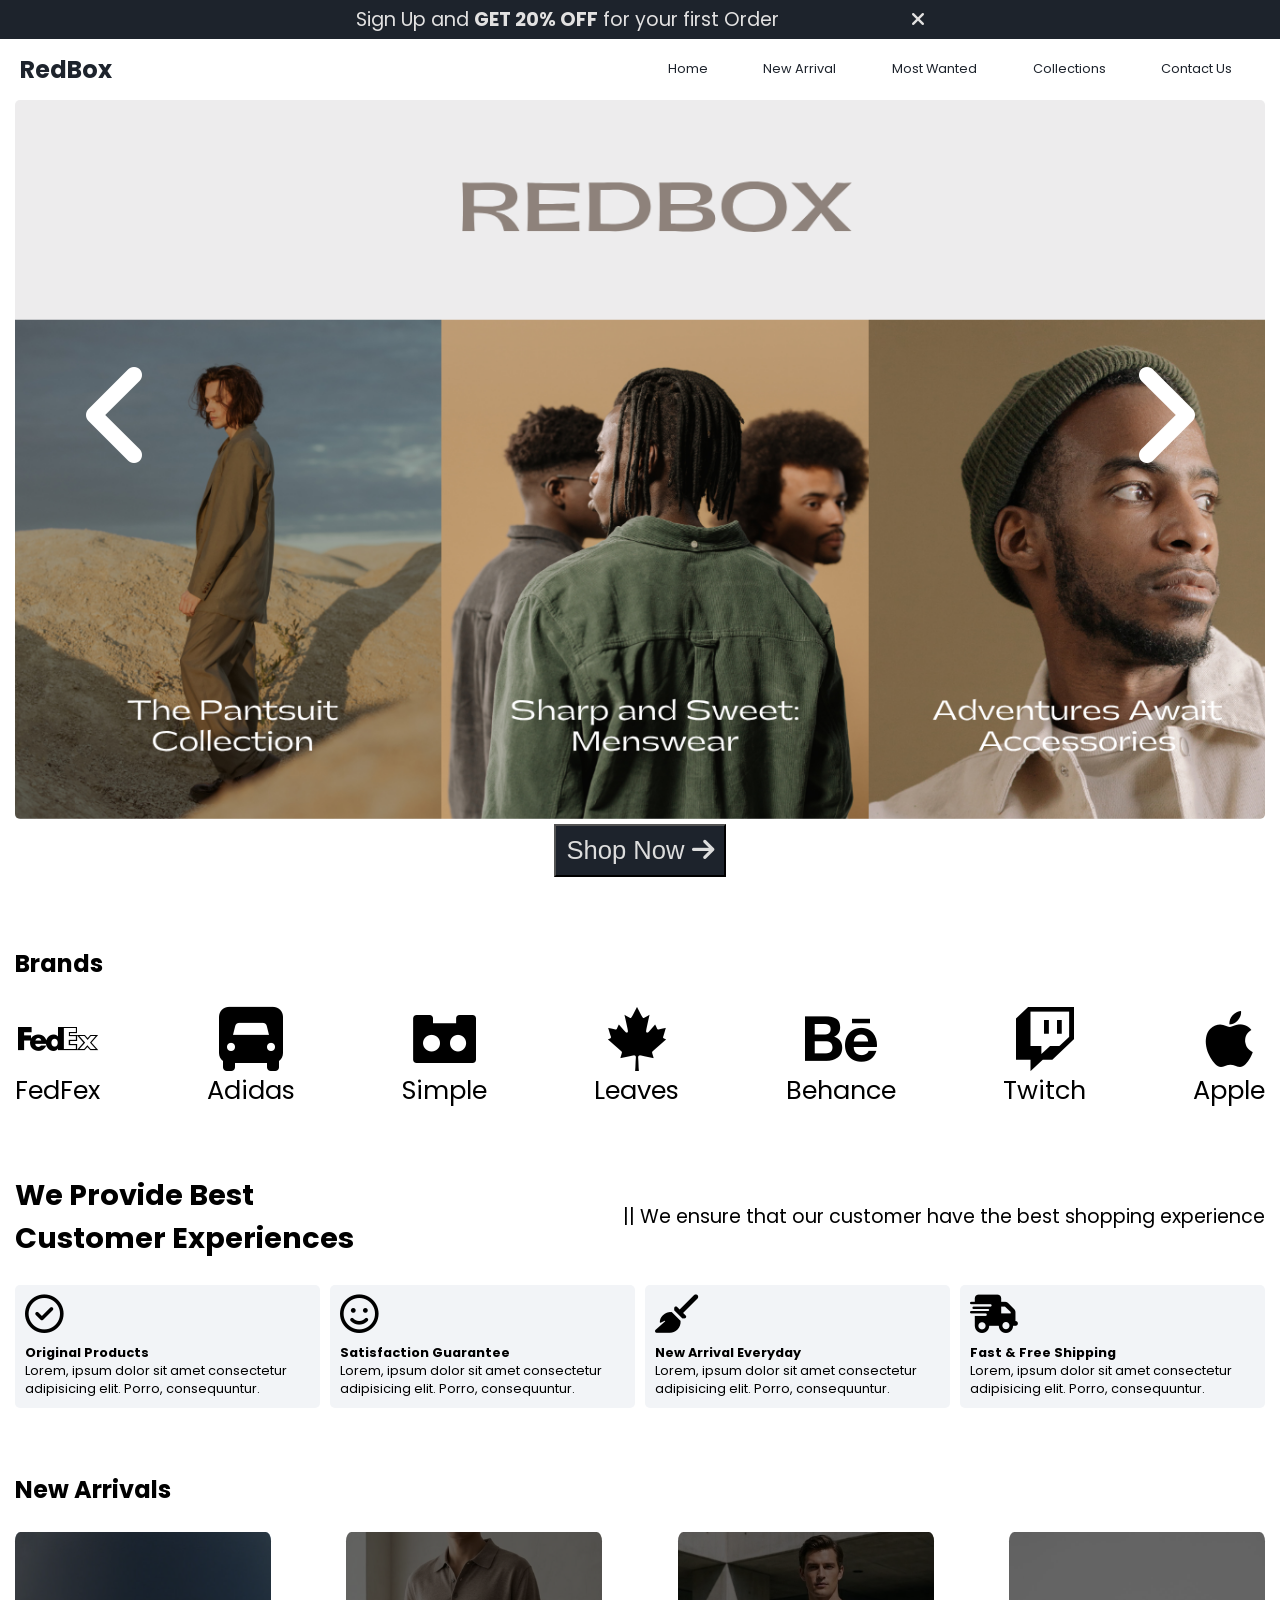
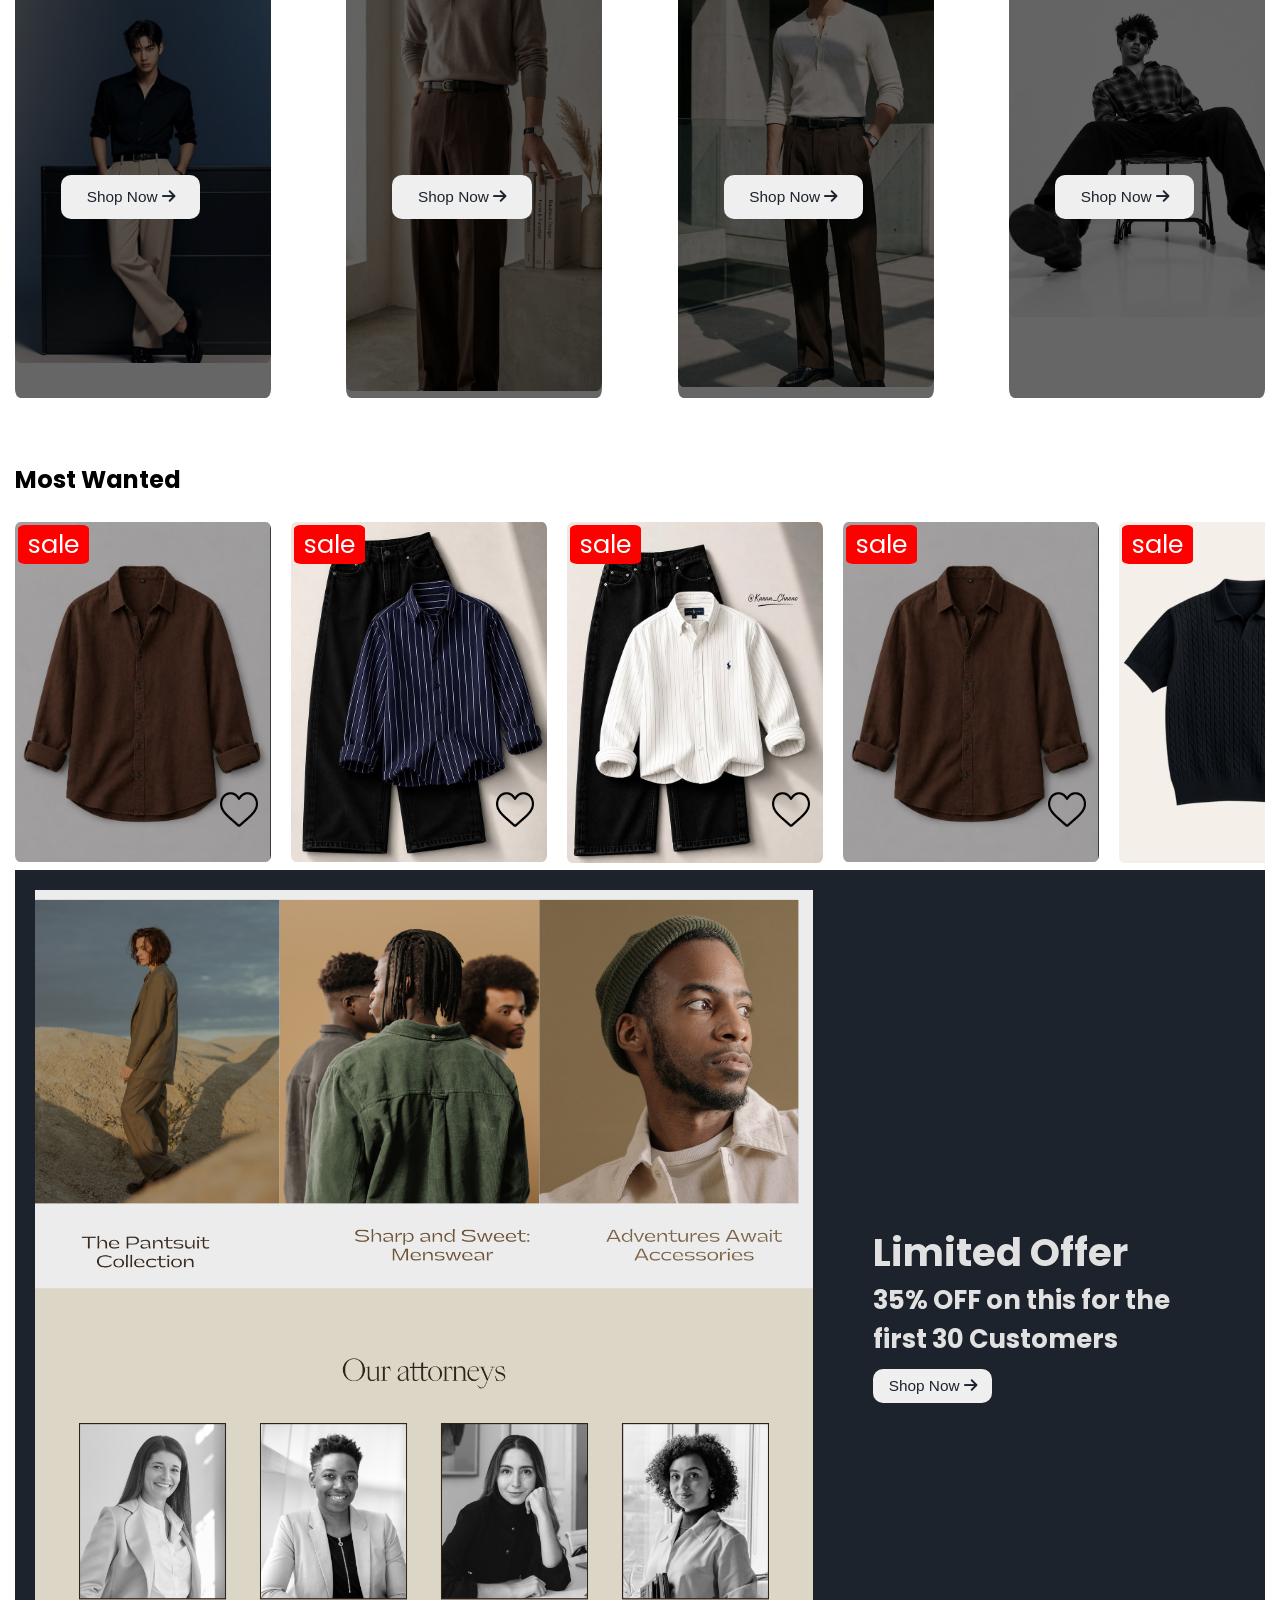
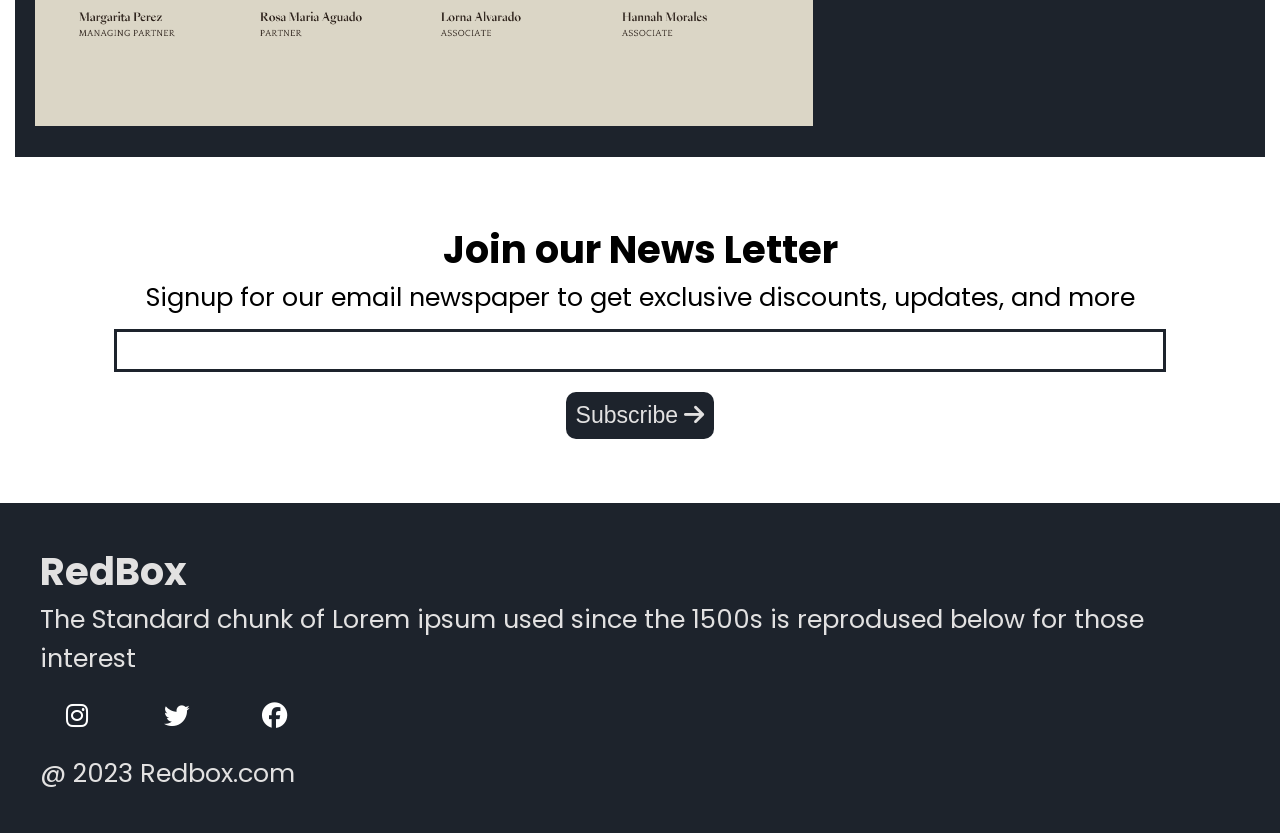
<file: index.html>
<!DOCTYPE html>
<html lang="en">
<head>
    <meta charset="UTF-8">
    <meta name="viewport" content="width=device-width, initial-scale=1.0">
    <title>RedBox</title>
    <!--Link CSS File-->
    <link rel="stylesheet" href="style.css">
    <!--Link Google Fonts-->
    <link rel="preconnect" href="https://fonts.googleapis.com">
    <link rel="preconnect" href="https://fonts.gstatic.com" crossorigin>
    <link href="https://fonts.googleapis.com/css2?family=Poppins:wght@400;500;700&display=swap" rel="stylesheet">

    <!--Link Font Awesome-->
    <link rel="stylesheet" href="https://cdnjs.cloudflare.com/ajax/libs/font-awesome/6.4.2/css/all.min.css">

</head>
<body>

    <!--Offer Bar-->

    <div class="offer-bar">
        <p>Sign Up and <b>GET 20% OFF</b> for your first Order
        <i id="offer-close"  style="margin-left: 10%; cursor: pointer;" class="fa-solid fa-xmark"></i>
        </p>
    </div>

    

   

        <!--Navigation Bar-->
        <nav class="navbar">
            <h1>RedBox</h1>
            <div class="navbar-links">
                <p class="navbar-link"><a href="./index.html">Home</a></p>
                <p class="navbar-link"><a href="#new-arrival">New Arrival</a></p>
                <p class="navbar-link"><a href="#most-wanted">Most Wanted</a></p>
                <p class="navbar-link"><a href="collections.html">Collections</a></p>
                <p class="navbar-link"><a href="./contact.html">Contact Us</a></p>
            </div>
            

            <div class="navbar-menu-toggle">
                <i id="side-navbar-activate" class="fa-solid fa-bars"></i>
            </div>

            

            

        </nav>

        <!--Side Navbar-->

        <div class="side-navbar"> 
            <p style="text-align: right;">
                <i id="side-navbar-close" class="fa-solid fa-xmark"></i>
            </p>
            <div class="side-navbar-links">

                <p class="side-navbar-link"><a href="./index.html">Home</a></p>
                <p class="side-navbar-link"><a href="#new-arrival">New Arrival</a></p>
            <p class="side-navbar-link"><a href="#most-wanted">Most Wanted</a></p>
            <p class="side-navbar-link"><a href="./collections.html">Collections</a></p>
            <p class="side-navbar-link"><a href="./contact.html">Contact Us</a></p>
            </div>
            
        </div>

        <div class="container">

        <!--Slider-->
        <div class="slider">
            <div class="slider-left-button">
                <i id="slider-left-activate" class="fa-solid fa-angle-left" style="color: #ffffff;"></i>
            </div>

          

            <div class="slider-image-container">
                <img class="slider-image" src="./images/New Arrivals1 (1).png"  width="100%" alt="">
                <img class="slider-image" src="./images/New Arrivals1 (1).png" alt="">
                <img class="slider-image" src="./images/New Arrivals1 (1).png" alt="">
            </div>

            <div class="slider-right-button">
                
                <i id="slider-right-activate" class="fa-solid fa-angle-right" style="color: #ffffff;"></i>
            </div>
        </div>

          <div class="slider1">
              
                <button> Shop Now <i class="fa-solid fa-arrow-right"></i> </button>
            </div>

        <!--Brands-->

        
        <h2 style="margin-top: 5vw;">Brands</h2>
        <div class="brands">
            <div class="brands-item">
               <i class="fa-brands fa-fedex" style="color: rgb(0, 0, 0); font-size: 5vw;"></i>
                <p>FedFex</p>
            </div>

            <div class="brands-item">
               <i class="fa-solid fa-truck-front" style="color: rgb(0, 0, 0); font-size: 5vw;"></i>
                <p>Adidas</p>
            </div>

            <div class="brands-item">
                <i class="fa-brands fa-simplybuilt" style="color: rgb(0, 0, 0);  font-size: 5vw;"></i>
                <p>Simple</p>
            </div>

            <div class="brands-item">
                <i class="fa-brands fa-canadian-maple-leaf" style="color: rgb(0, 0, 0); font-size: 5vw;"></i>
                <p>Leaves</p>
            </div>

            <div class="brands-item">
                <i class="fa-brands fa-behance" style="color: rgb(0, 0, 0); font-size: 5vw;"></i>
                <p>Behance</p>
            </div>

            <div class="brands-item">
                <i class="fa-brands fa-twitch" style="color: rgb(0, 0, 0); font-size: 5vw;"></i>
                <p>Twitch</p>
            </div>

            <div class="brands-item">
                <i class="fa-brands fa-apple" style="color: rgb(0, 0, 0); font-size: 5vw;"></i>
                <p>Apple</p>
            </div>
        </div>

    
        <div class="initial-scroll-animate reveal-scroll-animate">
        <div class="service">
            
            <div class="servives-container-1">
                <div>
                    <h2>We Provide Best</h2>
                    <h2>Customer Experiences</h2>
                </div>

                <div>
                    <p>|| We ensure that our customer have the best shopping experience</p>
                </div>
            </div>

            <div class="servives-container-2">
                <div>
                    <i style="font-size: 3vw;margin-bottom: 10px;" class="fa-regular fa-circle-check"></i>
                    <h4>Original Products</h4>
                    <p>Lorem, ipsum dolor sit amet consectetur adipisicing elit. Porro, consequuntur.
                    </p>
                </div>

                <div>
                    <i style="font-size: 3vw;margin-bottom: 10px;" class="fa-regular fa-face-smile"></i>
                    <h4>Satisfaction Guarantee</h4>
                    <p>Lorem, ipsum dolor sit amet consectetur adipisicing elit. Porro, consequuntur.
                    </p>
                </div>

                <div>
                    <i style="font-size: 3vw;margin-bottom: 10px;" class="fa-solid fa-broom"></i>
                    <h4>New Arrival Everyday</h4>
                    <p>Lorem, ipsum dolor sit amet consectetur adipisicing elit. Porro, consequuntur.
                    </p>
                </div>

                <div>
                    <i style="font-size: 3vw;margin-bottom: 10px;" class="fa-solid fa-truck-fast"></i>
                    <h4>Fast & Free Shipping</h4>
                    <p>Lorem, ipsum dolor sit amet consectetur adipisicing elit. Porro, consequuntur.
                    </p>
                </div>
            </div>
        </div>
    </div>

    <div class="initial-scroll-animate reveal-scroll-animate">
        <h2 id="new-arrival" style=" margin-top: 5vw;">New Arrivals</h2>

        <div  class="new-arrival" >
            
            <div class="new-arrival-container">
                <img style="width: 20vw;" src="./images/Classic Dapper_ Formal Men’s Outfit Inspiration.jpeg" alt="">
                <div class="overlay"></div>
                <button> Shop Now <i class="fa-solid fa-arrow-right"></i> </button>

            </div>

            <div class="new-arrival-container">
                <img style="width: 20vw;" src="./images/outfit.jpeg" alt="">
                <div class="overlay"></div>
                <button> Shop Now <i class="fa-solid fa-arrow-right"></i> </button>

            </div>

            <div class="new-arrival-container">
                <img style="width: 20vw;" src="./images/Modern Brutalism_ Why Structured Trousers Define the Fit.jpeg" alt="">
                <div class="overlay"></div>
                <button> Shop Now <i class="fa-solid fa-arrow-right"></i> </button>

            </div>

            <div class="new-arrival-container">
                <img style="width: 20vw;" src="./images/Relaxed outfit with relaxed pose.jpeg" alt="">
                <div class="overlay"></div>
                <button> Shop Now <i class="fa-solid fa-arrow-right"></i> </button>

            </div>
        </div>
    </div>

    <div class="initial-scroll-animate reveal-scroll-animate">
        <h2 id="most-wanted" style=" margin-top: 5vw;">Most Wanted</h2>

        <div  class="most-wanted">

            <div class="most-wanted-container">
                <img style="width: 20vw;" src="./images/Minimal Brown Shirt – Clean Casual Style for Men.jpeg" alt="">
                <p class="sale-overlay">sale</p>
                <img class="like-button" src="./images/blackheart.png" alt="">

            </div>

            <div class="most-wanted-container">
                <img style="width: 20vw;" src="./images/Men's Premium Black Textured Shirt & White Pants Outfit _ Clean Casual Style.jpeg" alt="">
                
                <p class="sale-overlay">sale</p>
                <img class="like-button" src="./images/blackheart.png" alt="">
            </div>

            <div class="most-wanted-container">
                <img style="width: 20vw;" src="./images/Outfit Link 🔗 ⬇️⬇️⬇️🔗.jpeg" alt="">
                <p class="sale-overlay">sale</p>
                <img class="like-button" src="./images/blackheart.png" alt="">
                

            </div>

            <div class="most-wanted-container">
                <img style="width: 20vw;" src="./images/Minimal Brown Shirt – Clean Casual Style for Men.jpeg" alt="">
                <p class="sale-overlay">sale</p>
                <img class="like-button" src="./images/blackheart.png" alt="">
                

            </div>
            
            <div class="most-wanted-container">
                <img style="width: 20vw;" src="./images/Black Textured Polo T-Shirt for Men 🖤 Premium Aesthetic Outfit 2026.jpeg" alt="">
                <p class="sale-overlay">sale</p>
                <img class="like-button" src="./images/blackheart.png" alt="">

            </div>

            <div class="most-wanted-container">
                <img style="width: 20vw;" src="./images/9 Fall Trends You Can Buy Right Now From Amazon—You're Welcome.jpeg" alt="">
                
                <p class="sale-overlay">sale</p>
                <img class="like-button" src="./images/blackheart.png" alt="">
            </div>

            <div class="most-wanted-container">
                <img style="width: 20vw;" src="./images/Black leather jacket.jpeg" alt="">
                <p class="sale-overlay">sale</p>
                <img class="like-button" src="./images/blackheart.png" alt="">
                

            </div>

            <div class="most-wanted-container">
                <img style="width: 20vw;" src="./images/download (6).jpeg" alt="">
                <p class="sale-overlay">sale</p>
                <img class="like-button" src="./images/blackheart.png" alt="">
                

            </div>
        </div>
    </div>

    <div class="initial-scroll-animate reveal-scroll-animate">

    

        <div class="limited-offer">
            <div class="limited-offer-img">
                <img src="./images/New Arrivals2.png" alt="">
            </div>
            <div class="limited-offer-text">
                <h2>Limited Offer</h2>
                <h4>35% OFF on this for the first 30 Customers</h4>
                <button> Shop Now <i class="fa-solid fa-arrow-right"></i> </button>
            </div>
        </div>
        
        
    </div>

    <div class="news">
        <h2>Join our News Letter</h2>
        <p style="text-align: center;">Signup for our email newspaper to get exclusive discounts, updates, and more</p>
        <div style="margin-top: 10px;">
        <input class="search">
    </div>
    <div>
        <button> Subscribe <i class="fa-solid fa-arrow-right"></i> </button>
    </div>
    </div>

    </div>

    <div class="footer">
        <div class="footer-container">
            <div class="footer-box-1">
                <h2 class="headingText">RedBox</h2>
                <p>The Standard chunk of Lorem ipsum
                    used since the 1500s is reprodused
                    below for those interest</p>
                <div class="footer-icon-container">
                    <i class="icon fa-brands fa-instagram" style="color: #ffffff;"></i>
                    <i class="icon fa-brands fa-twitter" style="color: #ffffff;"></i>
                    <i class="icon fa-brands fa-facebook" style="color: #ffffff;"></i>
                </div>
            </div>

            

        </div>

        <p class="subtitle">@ 2023 Redbox.com</p>
    </div>

   
    
    <!--Link Javascript File-->
    <script src="script.js"></script>
</body>
</html>
</file>
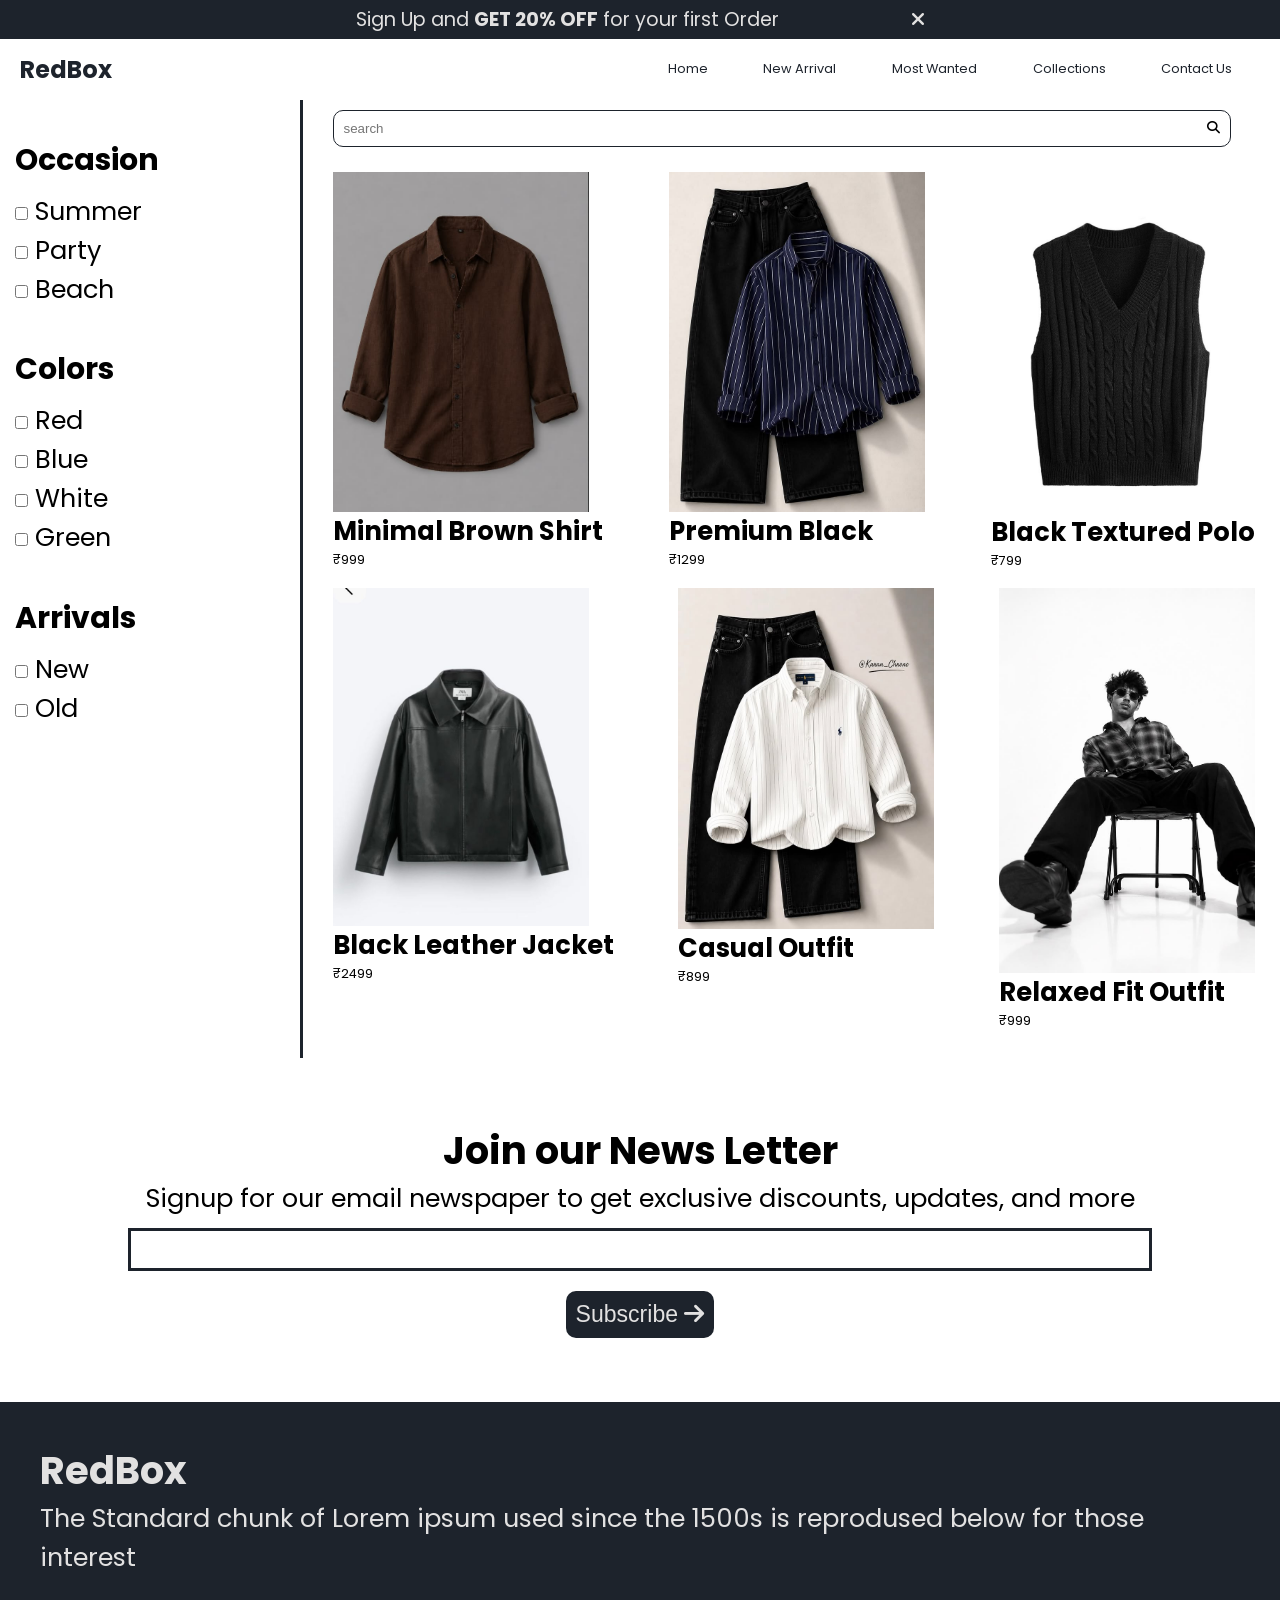
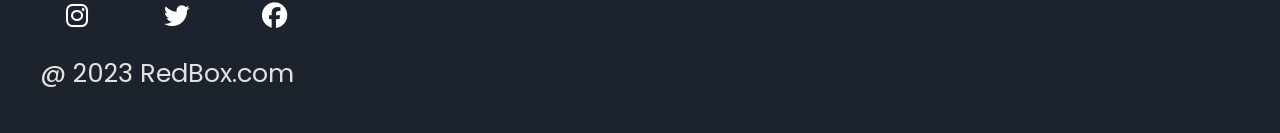
<file: collections.html>
<html lang="en">
<head>
    <meta charset="UTF-8">
    <meta name="viewport" content="width=device-width, initial-scale=1.0">
    <title>Collections</title>
    <!--Link CSS File-->
    <link rel="stylesheet" href="style.css">
    <!--Link Google Fonts-->
    <link rel="preconnect" href="https://fonts.googleapis.com">
    <link rel="preconnect" href="https://fonts.gstatic.com" crossorigin>
    <link href="https://fonts.googleapis.com/css2?family=Poppins:wght@400;500;700&display=swap" rel="stylesheet">

    <!--Link Font Awesome-->
    <link rel="stylesheet" href="https://cdnjs.cloudflare.com/ajax/libs/font-awesome/6.4.2/css/all.min.css">

</head>
<body>

    <!--Offer Bar-->

    <div class="offer-bar">
        <p>Sign Up and <b>GET 20% OFF</b> for your first Order
        <i id="offer-close"  style="margin-left: 10%; cursor: pointer;" class="fa-solid fa-xmark"></i>
        </p>
    </div>

    

   

        <!--Navigation Bar-->
        <nav class="navbar">
            <h1>RedBox</h1>
            <div class="navbar-links">
                <p class="navbar-link"><a href="./index.html">Home</a></p>
                <p class="navbar-link"><a href="./index.html">New Arrival</a></p>
                <p class="navbar-link"><a href="./index.html">Most Wanted</a></p>
                <p class="navbar-link"><a href="./index.html/collections">Collections</a></p>
                <p class="navbar-link"><a href="./contact.html">Contact Us</a></p>
            </div>
            

            <div class="navbar-menu-toggle">
                <i id="side-navbar-activate" class="fa-solid fa-bars"></i>
            </div>

            

            

        </nav>

        <!--Side Navbar-->

        <div class="side-navbar"> 
            <p style="text-align: right;">
                <i id="side-navbar-close" class="fa-solid fa-xmark"></i>
            </p>
            <div class="side-navbar-links">

                 <p class="side-navbar-link"><a href="./index.html">Home</a></p>
                <p class="side-navbar-link"><a href="./index.html">New Arrival</a></p>
            <p class="side-navbar-link"><a href="./index.html">Most Wanted</a></p>
            <p class="side-navbar-link"><a href="./collections.html">Collections</a></p>
            <p class="side-navbar-link"><a href="./contact.html">Contact Us</a></p>
            </div>
            
        </div>

        <div class="container">

            <div class="divide-section">
                <div class="filter-section">
                   
                    <h3 class="filter-section-occasion">Occasion</h3>
                    <div>
                        <input type="checkbox" name="tags" value="summer"> Summer <br>
                        <input type="checkbox" name="tags" value="party"> Party <br>
                        <input type="checkbox" name="tags" value="beach"> Beach 

                    </div>
                   
                    <h3 class="filter-section-colors"> Colors </h3>
                    <div>
                    <input type="checkbox" name="tags" value="red"> Red <br>
                        <input type="checkbox" name="tags" value="blue"> Blue <br>
                        <input type="checkbox" name="tags" value="white"> White <br>
                        <input type="checkbox" name="tags" value="green"> Green
                    </div>

                    <h3 class="filter-section-arrivals"> Arrivals </h3>
                    <div>
                    <input type="checkbox" name="tags" value="new"> New <br>
                        <input type="checkbox" name="tags" value="old"> Old
                      
                    </div>

                    
                    <hr class="vertical-line">
                </div>

                <div class="product-section">
                    <form class="navbar-search">
                        <input type="search" placeholder="search">
                        <i class="fa-solid fa-magnifying-glass"></i>
                    </form>

                    <div class="products">
                      
                    </div>
                </div>
            </div>



    <div class="news">
        <h2>Join our News Letter</h2>
        <p style="text-align: center;">Signup for our email newspaper to get exclusive discounts, updates, and more</p>
        <div style="margin-top: 10px;">
        <input class="search">
    </div>
    <div>
        <button> Subscribe <i class="fa-solid fa-arrow-right"></i> </button>
    </div>
    </div>

    </div>

    <div class="footer">
        <div class="footer-container">
            <div class="footer-box-1">
                <h2 class="headingText">RedBox</h2>
                <p>The Standard chunk of Lorem ipsum
                    used since the 1500s is reprodused
                    below for those interest</p>
                <div class="footer-icon-container">
                    <i class="icon fa-brands fa-instagram" style="color: #ffffff;"></i>
                    <i class="icon fa-brands fa-twitter" style="color: #ffffff;"></i>
                    <i class="icon fa-brands fa-facebook" style="color: #ffffff;"></i>
                </div>
            </div>

            

        </div>

        <p class="subtitle">@ 2023 RedBox.com</p>
    </div>

   
    
    <!--Link Javascript File-->
    <script type="module" src="script.js"></script>
</body>
</html>
</file>
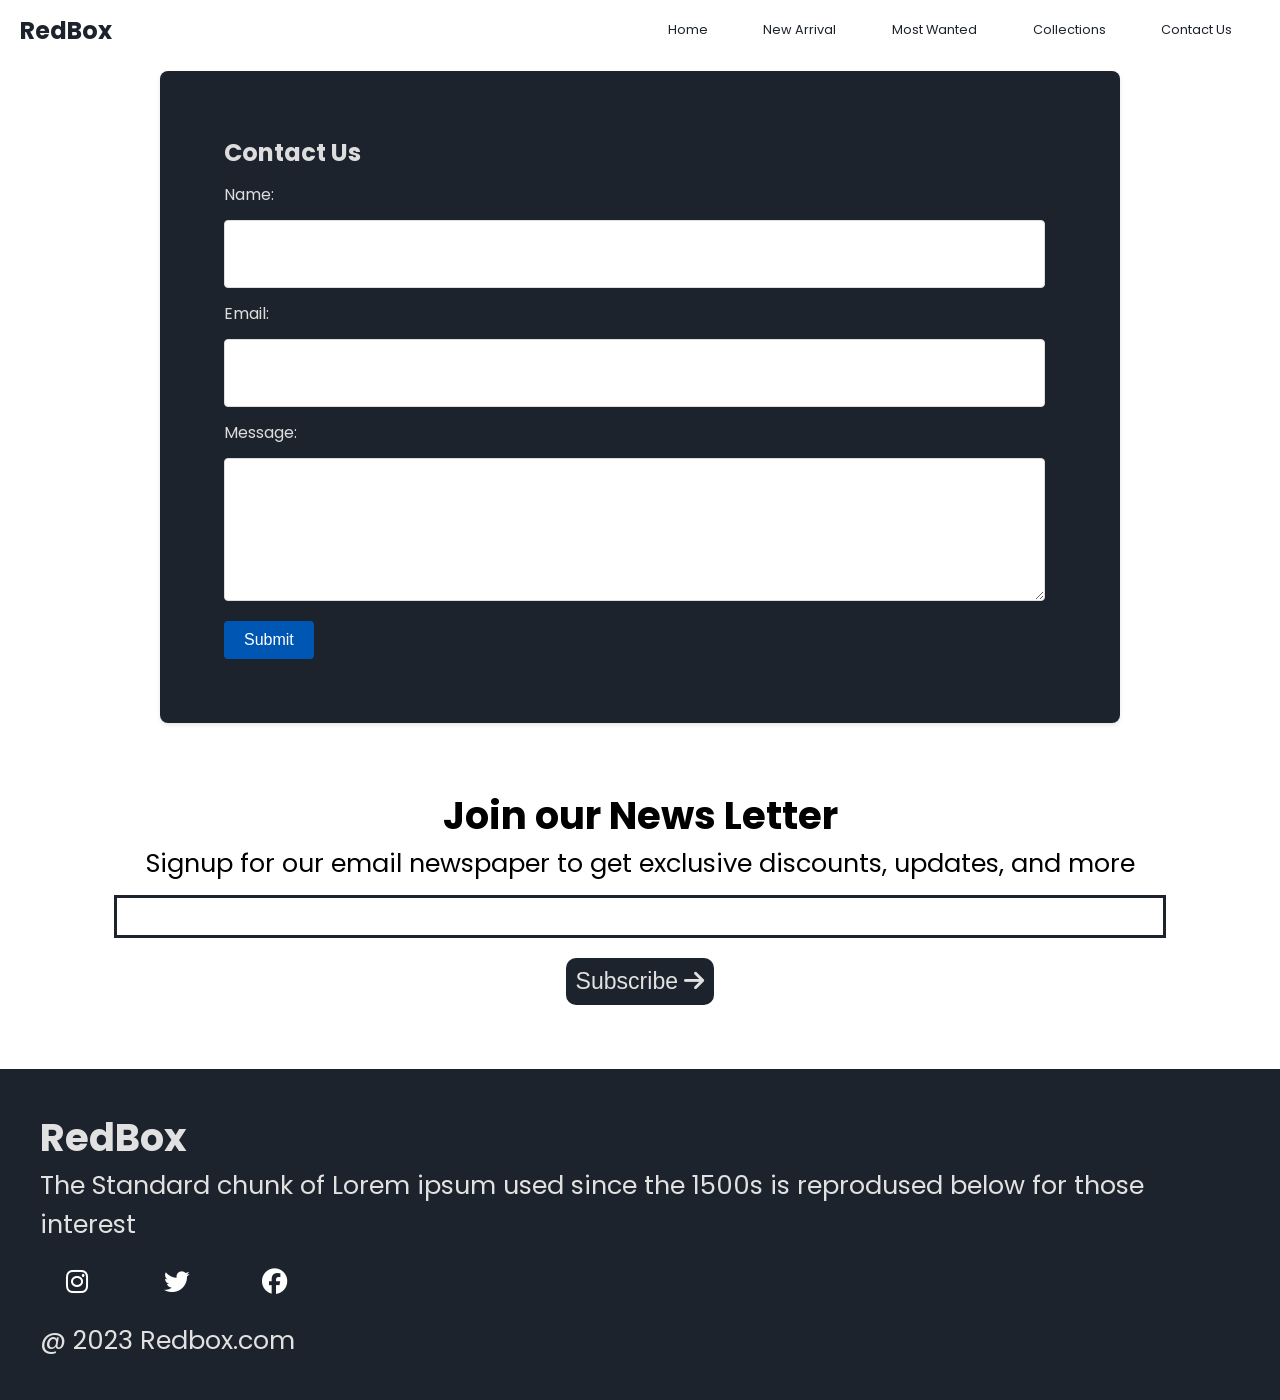
<file: contact.html>
<!DOCTYPE html>
<html lang="en">
<head>
    <meta charset="UTF-8">
    <meta name="viewport" content="width=device-width, initial-scale=1.0">
    <title>RedBox</title>
    <!--Link CSS File-->
    <link rel="stylesheet" href="style.css">
    <!--Link Google Fonts-->
    <link rel="preconnect" href="https://fonts.googleapis.com">
    <link rel="preconnect" href="https://fonts.gstatic.com" crossorigin>
    <link href="https://fonts.googleapis.com/css2?family=Poppins:wght@400;500;700&display=swap" rel="stylesheet">

    <!--Link Font Awesome-->
    <link rel="stylesheet" href="https://cdnjs.cloudflare.com/ajax/libs/font-awesome/6.4.2/css/all.min.css">

</head>
<body>



    

   

        <!--Navigation Bar-->
        <nav class="navbar">
            <h1>RedBox</h1>
            <div class="navbar-links">
                <p class="navbar-link"><a href="./index.html">Home</a></p>
                <p class="navbar-link"><a href="./index.html">New Arrival</a></p>
                <p class="navbar-link"><a href="./index.html">Most Wanted</a></p>
                <p class="navbar-link"><a href="collections.html">Collections</a></p>
                <p class="navbar-link"><a href="./contact.html">Contact Us</a></p>
            </div>
            

            <div class="navbar-menu-toggle">
                <i id="side-navbar-activate" class="fa-solid fa-bars"></i>
            </div>

            

            

        </nav>

        <!--Side Navbar-->

        <div class="side-navbar"> 
            <p style="text-align: right;">
                <i id="side-navbar-close" class="fa-solid fa-xmark"></i>
            </p>
            <div class="side-navbar-links">

                <p class="side-navbar-link"><a href="./index.html">Home</a></p>
                <p class="side-navbar-link"><a href="./index.html">New Arrival</a></p>
            <p class="side-navbar-link"><a href="./index.html">Most Wanted</a></p>
            <p class="side-navbar-link"><a href="./collections.html">Collections</a></p>
            <p class="side-navbar-link"><a href="./contact.html">Contact Us</a></p>
            </div>
            
        </div>

        <div class="container">



  <div class="contact-form">
    <h2>Contact Us</h2>
    <form action="#" method="post">
      <label for="name">Name:</label>
      <input type="text" id="name" name="name" required>
      
      <label for="email">Email:</label>
      <input type="text" id="email" name="email" required>
      
      <label for="message">Message:</label>
      <textarea id="message" name="message" required></textarea>
      
      <input type="submit" value="Submit">
    </form>
  </div>

  </div>

       



   

  


    <div class="news">
        <h2>Join our News Letter</h2>
        <p style="text-align: center;">Signup for our email newspaper to get exclusive discounts, updates, and more</p>
        <div style="margin-top: 10px;">
        <input class="search">
    </div>
    <div>
        <button> Subscribe <i class="fa-solid fa-arrow-right"></i> </button>
    </div>
    </div>

    </div>

    <div class="footer">
        <div class="footer-container">
            <div class="footer-box-1">
                <h2 class="headingText">RedBox</h2>
                <p>The Standard chunk of Lorem ipsum
                    used since the 1500s is reprodused
                    below for those interest</p>
                <div class="footer-icon-container">
                    <i class="icon fa-brands fa-instagram" style="color: #ffffff;"></i>
                    <i class="icon fa-brands fa-twitter" style="color: #ffffff;"></i>
                    <i class="icon fa-brands fa-facebook" style="color: #ffffff;"></i>
                </div>
            </div>

            

        </div>

        <p class="subtitle">@ 2023 Redbox.com</p>
    </div>

   
    
    <!--Link Javascript File-->
    <script src="./script.js"></script>
</body>
</html>
</file>
<file: style.css>
* {
    margin: 0px;
    padding: 0px;
}

html{
    scroll-behavior: smooth;
}



body {
    font-family: 'Poppins', sans-serif;
    
}


  body::-webkit-scrollbar {
    width: 0; 
  }
  
  

.offer-bar {
    background-color: #1D232C;
    color: #E2E1E1;
    padding: 5px;
    text-align: center;
    font-size: 1.5vw;
}

.container {
    padding-left: 15px;
    padding-right: 15px;
}

/* Main Navigation Bar*/
.navbar {
    display: flex;
    justify-content: space-between;
    color: #1D232C;
    align-items: center;
    position: sticky;
    top: 0px;
    background-color: white;
    padding-top: 1vw;
    padding-bottom: 1vw;
    padding-left: 20px;
    padding-right: 20px;
    z-index: 3;
}

.navbar-links {
    display: flex;
    width: 50%;
    justify-content: space-around;
    align-items: center;
    font-size: 1vw;
}

.navbar-links a{
    text-decoration: none;
    color: #1D232C;
}

.navbar-links a:hover{
    text-decoration: underline;
    color: #1D232C;
}

.navbar-search {
    border: solid #1D232C 1px;
    border-radius: 10px;
    padding: 10px;
    display: flex;
    align-items: center;
    width: 95%;
    font-size: 1vw;
}

.navbar-search input {
    border: none;
    width: 100%;
    background-color: transparent;
    
}

input:focus {
    outline: none;
}

.navbar-menu-toggle {
    display: none;
}

/*0 to 800px */

@media screen and (max-width:900px) {

    .navbar-menu-toggle {
        display: block;
    }

    .navbar-links {
        display: none;
    }

    

}

/* Side Navbar */
.side-navbar{
    position: fixed;
    top: 0;
    left: 0;
    width: 50%;
    height: 100%;
    background-color: #1D232C;
    color: #E2E1E1;
    margin-left: -60%;
    transition-duration: 1s;
    z-index: 10;
    padding: 20px;
  
}

.side-navbar-link{
    margin-bottom: 30px;
}

.side-navbar-links a{
    text-decoration: none;
    color: #E2E1E1;
}

.side-navbar-links a:hover{
    text-decoration: underline;
    color: #E2E1E1;
}

.side-navbar-search {
    border: solid #E2E1E1 1px;
    border-radius: 10px;
    padding: 10px;
    display: inline-block;
}

.side-navbar-search input {
    border: none;
    background: transparent;
}

/*Slider*/

.slider{
    overflow: hidden;
    display: flex;
    width: 100%;
    position: relative;
    
    border-radius: 5px;

}

.slider-image-container{
    display: flex;
    transition: 2s;
}

.slider-image{
    width: 100vw;
}

.slider-left-button{
    position: absolute;
    top: 35%;
    left: 5%;
    z-index: 1;
}

.slider-left-button i{
    font-size: 10vw;
    
}
.slider-right-button{
    position: absolute;
    top: 35%;
    right: 5%;
}
.slider-right-button i{
    font-size: 10vw;
}
.slider-content{
    position: absolute;
    color: white;
    text-align: center;
     width: 100%;
     top: 20%;
}
.slider-content h1{
    font-size: 5vw;
}
.slider-content button{
   padding-left: 20px;
   padding-right: 20px;
   padding-top: 10px;
   padding-bottom: 10px;
   margin-top: 10px;
   color: #1D232C;
}

/* Brands*/
.brands{
    display: flex;
    margin-top: 2vw;
    
    justify-content: space-between;
    
    
}

.brands-icon{
    width: 4vw;
    align-items: center;

}

.brands-item{
    display: flex;
    align-items: center;
    flex-direction: column;
    text-align: center;
    font-size: 2vw;
}

.servives-container-1
{
    margin-top: 5vw;
    margin-bottom: 2vw;
    display: flex;
    justify-content: space-between;
    align-items: center;
    font-size: 1.5vw;
}

.servives-container-2
{
    
    display: flex;
    justify-content: space-between;
    align-items: center;

    gap: 10px;
    font-size: 1vw;
    
}

.servives-container-2 div{
    border-radius: 5px;
    background-color: #F2F4F7;
    padding: 10px;
    
    

}

.new-arrival{
    display: flex;
    justify-content: space-between;
    margin-top: 2vw;
   
    
}

.new-arrival-container{
   position: relative;
   
    
}

.new-arrival-container img{
    border-radius: 2%;
    
     
 }
 

.overlay{
    border-radius: 2%;
    position: absolute;
    width: 100%;
    height: 100%;
    background-color: black;
    z-index: 2;
    top: 0;
    opacity: 0.6;
 }
 


.new-arrival button{
    padding-left: 10%;
    padding-right: 10%;
    padding-top: 5%;
    padding-bottom: 5%;
    margin-top: 10px;
    font-size: 1.2vw;
    color: #1D232C;
    border-radius: 10px;
    position: absolute;
    border: none;
    top: 50%;
    left: 18%;
    z-index: 2;
    

 }

 .most-wanted{
    display: flex;
    justify-content: space-between;
    margin-top: 2vw;
    overflow-x: scroll;
    gap: 60px;
   
    
}

.most-wanted-container{
   position: relative; 
}

.most-wanted img{
    border-radius: 2%;
    
     
 }

 .sale-overlay{
    position: absolute;
    top:3px;
    left: 3px;
    font-size: 2vw;
    background-color: red;
    color: white;
    padding-left: 10px;
    padding-right: 10px;
    border-radius: 10%;
 }

 .most-wanted::-webkit-scrollbar {
    
    
  }
   
.like-button{
    position: absolute;
    width: 15%;
    bottom: 12%;
    right: 5%;
}

.limited-offer{
    display: flex;
    justify-content: center;
    
    align-items: center;
    background-color: #1D232C;
    color: #E2E1E1;
    padding: 20px;
    font-size: 2vw;
}

.limited-offer img{
    width: 100%;
    height: 100%100%;
}

.limited-offer-text{
    padding: 5%;
}

.limited-offer button{
    padding-left: 5%;
    padding-right: 5%;
    padding-top: 2.5%;
    padding-bottom: 2.5%;
    margin-top: 10px;
    font-size: 1.2vw;
    color: #1D232C;
    border-radius: 10px;
 
    border: none;
    
    

 }

 /* Scroll Animate */

 .initial-scroll-animate{
   
    transition: 3s;
 }

 .reveal-scroll-animate{
    opacity: 0;
 }

 .news{
    font-size: 2vw;
    margin-top: 5vw;
    display: flex;
    flex-direction: column;
    align-items: center;
}

.news input{
    padding: 11px;
    width: 80vw;
    margin-bottom: 10px;
    border: solid #1D232C 3px;

}

.news input:focus{
   outline: none;

}

.news button{
    
    margin-top: 10px;
    font-size: 1.8vw;
    color: #E2E1E1;
    background-color: #1D232C;
    border-radius: 10px;
    border: none;
    padding:10px
    
    

 }


 .icon{
    width: 40px;
    margin: 2vw;

}
.footer{
    font-size: 2vw;
    margin-top: 5vw;
    padding: 40px;
    background-color: #1D232C;
    color: #E2E1E1;
    box-sizing: border-box;
}

.footer-container{
   
    display: flex;
    align-items: center;
    flex-wrap: wrap;
}

.footer-box-1{
    display: flex;
    flex-direction: column;
  
}

.footer-box-2{
    display: flex;
}

/* Collections */

.divide-section{
    display: flex;
}

.filter-section{
    flex-basis: 25%;
    position: relative;
    font-size: 2vw;
}

.product-section{
    flex-basis: 75%;
    position: relative;
}

.vertical-line {
    border: none;
    border-left: 3px solid #1D232C; /* Adjust color and width as needed */
    height: 100%; /* Adjust height as needed */
    margin: 0 20px; /* Adjust margin as needed */
    position: absolute;
    top: 0px;
    right: 0px
    
  }

.filter-section-price,.filter-section-arrivals,.filter-section-occasion,.filter-section-colors{
    margin-top: 3vw;
    margin-bottom: 10px;
    
}

.product-section{
    padding: 10px;
}

.products{
    margin-top: 2vw;
    display: flex;
    flex-wrap: wrap;
    justify-content: space-between;
    font-size:1vw;
}



  .contact-form {
    background-color: #1D232C;
    color: #dddddd;
    border-radius: 8px;
    box-shadow: 0 2px 4px rgba(0, 0, 0, 0.1);
    width: 60vw;
    margin: auto;
    padding: 5vw;
    padding-right: 10vw;
    margin-top: 10px;
  }

  .contact-form h2 {
    margin-bottom: 1vw;
   
  }

  .contact-form label {
    display: block;
    margin-bottom: 1vw;
 
  }

  .contact-form input[type="text"],
  .contact-form textarea {
    width: 100%;
    padding: 2vw;
    border: 1px solid #dddddd;
    border-radius: 4px;
    margin-bottom: 1vw;
    font-size: 1vw;
    
  }

  .contact-form textarea {
    resize: vertical;
    height: 10vh;
  }

  .contact-form input[type="submit"] {
    
    color: #ffffff;
    border: none;
    border-radius: 4px;
    padding: 10px 20px;
    cursor: pointer;
    font-size: 16px;
    background-color: #0056b3;
  }

  .contact-form input[type="submit"]:hover {
    background-color: #0056b3;
  }
  .slider1{
    align-items: center;
    font-size: 2vw;
    padding: 5px 20px;
    text-align: center;
     border-radius: 2px;
  }
  .slider1 button{
    padding:10px ;
    font-size: 2vw;
    background-color: #1D232C;
    color: #dddddd;
   

  }




  * {
    margin: 0px;
    padding: 0px;
}

html{
    scroll-behavior: smooth;
}



body {
    font-family: 'Poppins', sans-serif;
    
}


  body::-webkit-scrollbar {
    width: 0; 
  }
  
  

.offer-bar {
    background-color: #1D232C;
    color: #E2E1E1;
    padding: 5px;
    text-align: center;
    font-size: 1.5vw;
}

.container {
    padding-left: 15px;
    padding-right: 15px;
}

/* Main Navigation Bar*/
.navbar {
    display: flex;
    justify-content: space-between;
    color: #1D232C;
    align-items: center;
    position: sticky;
    top: 0px;
    background-color: white;
    padding-top: 1vw;
    padding-bottom: 1vw;
    padding-left: 20px;
    padding-right: 20px;
    z-index: 3;
}

.navbar-links {
    display: flex;
    width: 50%;
    justify-content: space-around;
    align-items: center;
}

.navbar-links a{
    text-decoration: none;
    color: #1D232C;
}

.navbar-links a:hover{
    text-decoration: underline;
    color: #1D232C;
}

.navbar-search {
    border: solid #1D232C 1px;
    border-radius: 10px;
    padding: 10px;
    display: flex;
    align-items: center;
    width: 95%;
}

.navbar-search input {
    border: none;
    width: 100%;
    background-color: transparent;
    
}

input:focus {
    outline: none;
}

.navbar-menu-toggle {
    display: none;
}

/*0 to 800px */

@media screen and (max-width:900px) {

    .navbar-menu-toggle {
        display: block;
    }

    .navbar-links {
        display: none;
    }

    

}

/* Side Navbar */
.side-navbar{
    position: fixed;
    top: 0;
    left: 0;
    width: 50%;
    height: 100%;
    background-color: #1D232C;
    color: #E2E1E1;
    margin-left: -60%;
    transition-duration: 1s;
    z-index: 10;
    padding: 20px;
  
}

.side-navbar-link{
    margin-bottom: 30px;
}

.side-navbar-links a{
    text-decoration: none;
    color: #E2E1E1;
}

.side-navbar-links a:hover{
    text-decoration: underline;
    color: #E2E1E1;
}

.side-navbar-search {
    border: solid #E2E1E1 1px;
    border-radius: 10px;
    padding: 10px;
    display: inline-block;
}

.side-navbar-search input {
    border: none;
    background: transparent;
}

/*Slider*/

.slider{
    overflow: hidden;
    display: flex;
    width: 100%;
    position: relative;
    
    border-radius: 5px;

}

.slider-image-container{
    display: flex;
    transition: 2s;
}

.slider-image{
    width: 100vw;
}

.slider-left-button{
    position: absolute;
    top: 35%;
    left: 5%;
    z-index: 1;
}

.slider-left-button i{
    font-size: 10vw;
    
}
.slider-right-button{
    position: absolute;
    top: 35%;
    right: 5%;
}
.slider-right-button i{
    font-size: 10vw;
}
.slider-content{
    position: absolute;
    color: white;
    text-align: center;
     width: 100%;
     top: 20%;
}
.slider-content h1{
    font-size: 5vw;
}
.slider-content button{
   padding-left: 20px;
   padding-right: 20px;
   padding-top: 10px;
   padding-bottom: 10px;
   margin-top: 10px;
   color: #1D232C;
}

/* Brands*/
.brands{
    display: flex;
    margin-top: 2vw;
    
    justify-content: space-between;
    
    
}

.brands-icon{
    width: 4vw;
    align-items: center;

}

.brands-item{
    display: flex;
    align-items: center;
    flex-direction: column;
    text-align: center;
    font-size: 2vw;
}

.servives-container-1
{
    margin-top: 5vw;
    margin-bottom: 2vw;
    display: flex;
    justify-content: space-between;
    align-items: center;
    font-size: 1.5vw;
}

.servives-container-2
{
    
    display: flex;
    justify-content: space-between;
    align-items: center;

    gap: 10px;
    font-size: 1vw;
    
}

.servives-container-2 div{
    border-radius: 5px;
    background-color: #F2F4F7;
    padding: 10px;
    
    

}

.new-arrival{
    display: flex;
    justify-content: space-between;
    margin-top: 2vw;
   
    
}

.new-arrival-container{
   position: relative;
   
    
}

.new-arrival-container img{
    border-radius: 2%;
    
     
 }
 

.overlay{
    border-radius: 2%;
    position: absolute;
    width: 100%;
    height: 100%;
    background-color: black;
    z-index: 2;
    top: 0;
    opacity: 0.6;
 }
 


.new-arrival button{
    padding-left: 10%;
    padding-right: 10%;
    padding-top: 5%;
    padding-bottom: 5%;
    margin-top: 10px;
    font-size: 1.2vw;
    color: #1D232C;
    border-radius: 10px;
    position: absolute;
    border: none;
    top: 50%;
    left: 18%;
    z-index: 2;
    

 }

 .most-wanted{
    display: flex;
    justify-content: space-between;
    margin-top: 2vw;
    overflow-x: scroll;
    gap: 20px;
   
    
}

.most-wanted-container{
   position: relative; 
}

.most-wanted img{
    border-radius: 2%;
    
     
 }

 .sale-overlay{
    position: absolute;
    top:3px;
    left: 3px;
    font-size: 2vw;
    background-color: red;
    color: white;
    padding-left: 10px;
    padding-right: 10px;
    border-radius: 10%;
 }

 .most-wanted::-webkit-scrollbar {
    appearance: none;
    
  }
   
.like-button{
    position: absolute;
    width: 15%;
    bottom: 12%;
    right: 5%;
}

.limited-offer{
    display: flex;
    justify-content: center;
    
    align-items: center;
    background-color: #1D232C;
    color: #E2E1E1;
    padding: 20px;
    font-size: 2vw;
}

.limited-offer img{
    width: 100%;
    height: 100%100%;
}

.limited-offer-text{
    padding: 5%;
}

.limited-offer button{
    padding-left: 5%;
    padding-right: 5%;
    padding-top: 2.5%;
    padding-bottom: 2.5%;
    margin-top: 10px;
    font-size: 1.2vw;
    color: #1D232C;
    border-radius: 10px;
 
    border: none;
    
    

 }

 /* Scroll Animate */

 .initial-scroll-animate{
   
    transition: 3s;
 }

 .reveal-scroll-animate{
    opacity: 0;
 }

 .news{
    font-size: 2vw;
    margin-top: 5vw;
    display: flex;
    flex-direction: column;
    align-items: center;
}

.news input{
    padding: 11px;
    width: 80vw;
    margin-bottom: 10px;
    border: solid #1D232C 3px;

}

.news input:focus{
   outline: none;

}

.news button{
    
    margin-top: 10px;
    font-size: 1.8vw;
    color: #E2E1E1;
    background-color: #1D232C;
    border-radius: 10px;
    border: none;
    padding:10px
    
    

 }


 .icon{
    width: 40px;
    margin: 2vw;

}
.footer{
    font-size: 2vw;
    margin-top: 5vw;
    padding: 40px;
    background-color: #1D232C;
    color: #E2E1E1;
    box-sizing: border-box;
}

.footer-container{
   
    display: flex;
    align-items: center;
    flex-wrap: wrap;
}

.footer-box-1{
    display: flex;
    flex-direction: column;
  
}

.footer-box-2{
    display: flex;
}

/* Collections */

.divide-section{
    display: flex;
}

.filter-section{
    flex-basis: 25%;
    position: relative;
    font-size: 2vw;
}

.product-section{
    flex-basis: 75%;
    position: relative;
}

.vertical-line {
    border: none;
    border-left: 3px solid #1D232C; /* Adjust color and width as needed */
    height: 100%; /* Adjust height as needed */
    margin: 0 20px; /* Adjust margin as needed */
    position: absolute;
    top: 0px;
    right: 0px
    
  }

.filter-section-price,.filter-section-arrivals,.filter-section-occasion,.filter-section-colors{
    margin-top: 3vw;
    margin-bottom: 10px;
    
}

.product-section{
    padding: 10px;
}

.products{
    margin-top: 2vw;
    display: flex;
    flex-wrap: wrap;
    justify-content: space-between;
    font-size:1vw;
}



  .contact-form {
    background-color: #1D232C;
    color: #dddddd;
    border-radius: 8px;
    box-shadow: 0 2px 4px rgba(0, 0, 0, 0.1);
    width: 60vw;
    margin: auto;
    padding: 5vw;
    padding-right: 10vw;
    margin-top: 10px;
  }

  .contact-form h2 {
    margin-bottom: 1vw;
   
  }

  .contact-form label {
    display: block;
    margin-bottom: 1vw;
 
  }

  .contact-form input[type="text"],
  .contact-form textarea {
    width: 100%;
    padding: 2vw;
    border: 1px solid #dddddd;
    border-radius: 4px;
    margin-bottom: 1vw;
    font-size: 1vw;
    
  }

  .contact-form textarea {
    resize: vertical;
    height: 10vh;
  }

  .contact-form input[type="submit"] {
    
    color: #ffffff;
    border: none;
    border-radius: 4px;
    padding: 10px 20px;
    cursor: pointer;
    font-size: 16px;
    background-color: #0056b3;
  }

  .contact-form input[type="submit"]:hover {
    background-color: #0056b3;
  }

  * {
    margin: 0px;
    padding: 0px;
}

html{
    scroll-behavior: smooth;
}



body {
    font-family: 'Poppins', sans-serif;
    
}


  body::-webkit-scrollbar {
    width: 0; 
  }
  
  

.offer-bar {
    background-color: #1D232C;
    color: #E2E1E1;
    padding: 5px;
    text-align: center;
    font-size: 1.5vw;
}

.container {
    padding-left: 15px;
    padding-right: 15px;
}

/* Main Navigation Bar*/
.navbar {
    display: flex;
    justify-content: space-between;
    color: #1D232C;
    align-items: center;
    position: sticky;
    top: 0px;
    background-color: white;
    padding-top: 1vw;
    padding-bottom: 1vw;
    padding-left: 20px;
    padding-right: 20px;
    z-index: 3;
}

.navbar-links {
    display: flex;
    width: 50%;
    justify-content: space-around;
    align-items: center;
}

.navbar-links a{
    text-decoration: none;
    color: #1D232C;
}

.navbar-links a:hover{
    text-decoration: underline;
    color: #1D232C;
}

.navbar-search {
    border: solid #1D232C 1px;
    border-radius: 10px;
    padding: 10px;
    display: flex;
    align-items: center;
    width: 95%;
}

.navbar-search input {
    border: none;
    width: 100%;
    background-color: transparent;
    
}

input:focus {
    outline: none;
}

.navbar-menu-toggle {
    display: none;
}

/*0 to 800px */

@media screen and (max-width:900px) {

    .navbar-menu-toggle {
        display: block;
    }

    .navbar-links {
        display: none;
    }

    

}

/* Side Navbar */
.side-navbar{
    position: fixed;
    top: 0;
    left: 0;
    width: 50%;
    height: 100%;
    background-color: #1D232C;
    color: #E2E1E1;
    margin-left: -60%;
    transition-duration: 1s;
    z-index: 10;
    padding: 20px;
  
}

.side-navbar-link{
    margin-bottom: 30px;
}

.side-navbar-links a{
    text-decoration: none;
    color: #E2E1E1;
}

.side-navbar-links a:hover{
    text-decoration: underline;
    color: #E2E1E1;
}

.side-navbar-search {
    border: solid #E2E1E1 1px;
    border-radius: 10px;
    padding: 10px;
    display: inline-block;
}

.side-navbar-search input {
    border: none;
    background: transparent;
}

/*Slider*/

.slider{
    overflow: hidden;
    display: flex;
    width: 100%;
    position: relative;
    
    border-radius: 5px;

}

.slider-image-container{
    display: flex;
    transition: 2s;
}

.slider-image{
    width: 100vw;
}

.slider-left-button{
    position: absolute;
    top: 35%;
    left: 5%;
    z-index: 1;
}

.slider-left-button i{
    font-size: 10vw;
    
}
.slider-right-button{
    position: absolute;
    top: 35%;
    right: 5%;
}
.slider-right-button i{
    font-size: 10vw;
}
.slider-content{
    position: absolute;
    color: white;
    text-align: center;
     width: 100%;
     top: 20%;
}
.slider-content h1{
    font-size: 5vw;
}
.slider-content button{
   padding-left: 20px;
   padding-right: 20px;
   padding-top: 10px;
   padding-bottom: 10px;
   margin-top: 10px;
   color: #1D232C;
}

/* Brands*/
.brands{
    display: flex;
    margin-top: 2vw;
    
    justify-content: space-between;
    
    
}

.brands-icon{
    width: 4vw;
    align-items: center;

}

.brands-item{
    display: flex;
    align-items: center;
    flex-direction: column;
    text-align: center;
    font-size: 2vw;
}

.servives-container-1
{
    margin-top: 5vw;
    margin-bottom: 2vw;
    display: flex;
    justify-content: space-between;
    align-items: center;
    font-size: 1.5vw;
}

.servives-container-2
{
    
    display: flex;
    justify-content: space-between;
    align-items: center;

    gap: 10px;
    font-size: 1vw;
    
}

.servives-container-2 div{
    border-radius: 5px;
    background-color: #F2F4F7;
    padding: 10px;
    
    

}

.new-arrival{
    display: flex;
    justify-content: space-between;
    margin-top: 2vw;
   
    
}

.new-arrival-container{
   position: relative;
   
    
}

.new-arrival-container img{
    border-radius: 2%;
    
     
 }
 

.overlay{
    border-radius: 2%;
    position: absolute;
    width: 100%;
    height: 100%;
    background-color: black;
    z-index: 2;
    top: 0;
    opacity: 0.6;
 }
 


.new-arrival button{
    padding-left: 10%;
    padding-right: 10%;
    padding-top: 5%;
    padding-bottom: 5%;
    margin-top: 10px;
    font-size: 1.2vw;
    color: #1D232C;
    border-radius: 10px;
    position: absolute;
    border: none;
    top: 50%;
    left: 18%;
    z-index: 2;
    

 }

 .most-wanted{
    display: flex;
    justify-content: space-between;
    margin-top: 2vw;
    overflow-x: scroll;
    gap: 20px;
   
    
}

.most-wanted-container{
   position: relative; 
}

.most-wanted img{
    border-radius: 2%;
    
     
 }

 .sale-overlay{
    position: absolute;
    top:3px;
    left: 3px;
    font-size: 2vw;
    background-color: red;
    color: white;
    padding-left: 10px;
    padding-right: 10px;
    border-radius: 10%;
 }

 .most-wanted::-webkit-scrollbar {
    appearance: none;
    
  }
   
.like-button{
    position: absolute;
    width: 15%;
    bottom: 12%;
    right: 5%;
}

.limited-offer{
    display: flex;
    justify-content: center;
    
    align-items: center;
    background-color: #1D232C;
    color: #E2E1E1;
    padding: 20px;
    font-size: 2vw;
}

.limited-offer img{
    width: 100%;
    height: 100%100%;
}

.limited-offer-text{
    padding: 5%;
}

.limited-offer button{
    padding-left: 5%;
    padding-right: 5%;
    padding-top: 2.5%;
    padding-bottom: 2.5%;
    margin-top: 10px;
    font-size: 1.2vw;
    color: #1D232C;
    border-radius: 10px;
 
    border: none;
    
    

 }

 /* Scroll Animate */

 .initial-scroll-animate{
   
    transition: 3s;
 }

 .reveal-scroll-animate{
    opacity: 0;
 }

 .news{
    font-size: 2vw;
    margin-top: 5vw;
    display: flex;
    flex-direction: column;
    align-items: center;
}

.news input{
    padding: 11px;
    width: 80vw;
    margin-bottom: 10px;
    border: solid #1D232C 3px;

}

.news input:focus{
   outline: none;

}

.news button{
    
    margin-top: 10px;
    font-size: 1.8vw;
    color: #E2E1E1;
    background-color: #1D232C;
    border-radius: 10px;
    border: none;
    padding:10px
    
    

 }


 .icon{
    width: 40px;
    margin: 2vw;

}
.footer{
    font-size: 2vw;
    margin-top: 5vw;
    padding: 40px;
    background-color: #1D232C;
    color: #E2E1E1;
    box-sizing: border-box;
}

.footer-container{
   
    display: flex;
    align-items: center;
    flex-wrap: wrap;
}

.footer-box-1{
    display: flex;
    flex-direction: column;
  
}

.footer-box-2{
    display: flex;
}

/* Collections */

.divide-section{
    display: flex;
}

.filter-section{
    flex-basis: 25%;
    position: relative;
    font-size: 2vw;
}

.product-section{
    flex-basis: 75%;
    position: relative;
}

.vertical-line {
    border: none;
    border-left: 3px solid #1D232C; /* Adjust color and width as needed */
    height: 100%; /* Adjust height as needed */
    margin: 0 20px; /* Adjust margin as needed */
    position: absolute;
    top: 0px;
    right: 0px
    
  }

.filter-section-price,.filter-section-arrivals,.filter-section-occasion,.filter-section-colors{
    margin-top: 3vw;
    margin-bottom: 10px;
    
}

.product-section{
    padding: 10px;
}

.products{
    margin-top: 2vw;
    display: flex;
    flex-wrap: wrap;
    justify-content: space-between;
    font-size:1vw;
}



  .contact-form {
    background-color: #1D232C;
    color: #dddddd;
    border-radius: 8px;
    box-shadow: 0 2px 4px rgba(0, 0, 0, 0.1);
    width: 60vw;
    margin: auto;
    padding: 5vw;
    padding-right: 10vw;
    margin-top: 10px;
  }

  .contact-form h2 {
    margin-bottom: 1vw;
   
  }

  .contact-form label {
    display: block;
    margin-bottom: 1vw;
 
  }

  .contact-form input[type="text"],
  .contact-form textarea {
    width: 100%;
    padding: 2vw;
    border: 1px solid #dddddd;
    border-radius: 4px;
    margin-bottom: 1vw;
    font-size: 1vw;
    
  }

  .contact-form textarea {
    resize: vertical;
    height: 10vh;
  }

  .contact-form input[type="submit"] {
    
    color: #ffffff;
    border: none;
    border-radius: 4px;
    padding: 10px 20px;
    cursor: pointer;
    font-size: 16px;
    background-color: #0056b3;
  }

  .contact-form input[type="submit"]:hover {
    background-color: #0056b3;
  }
</file>
